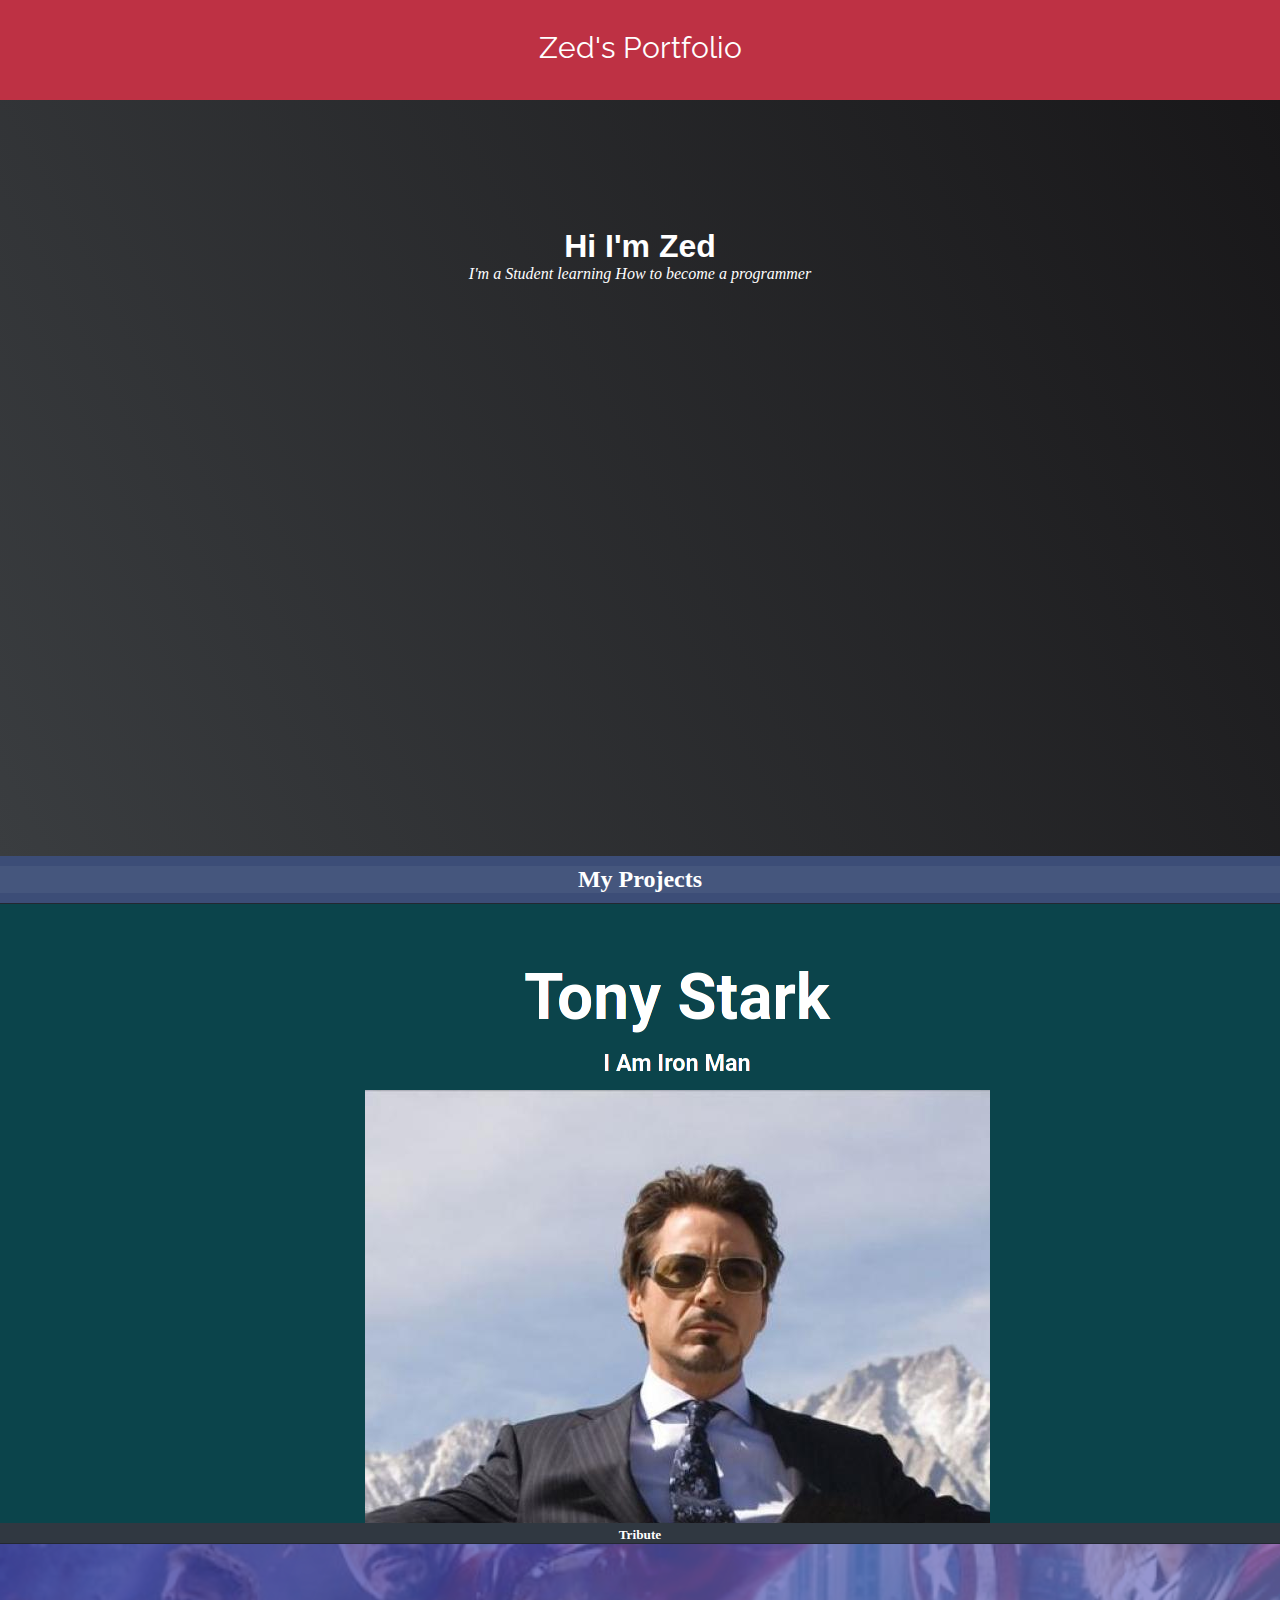
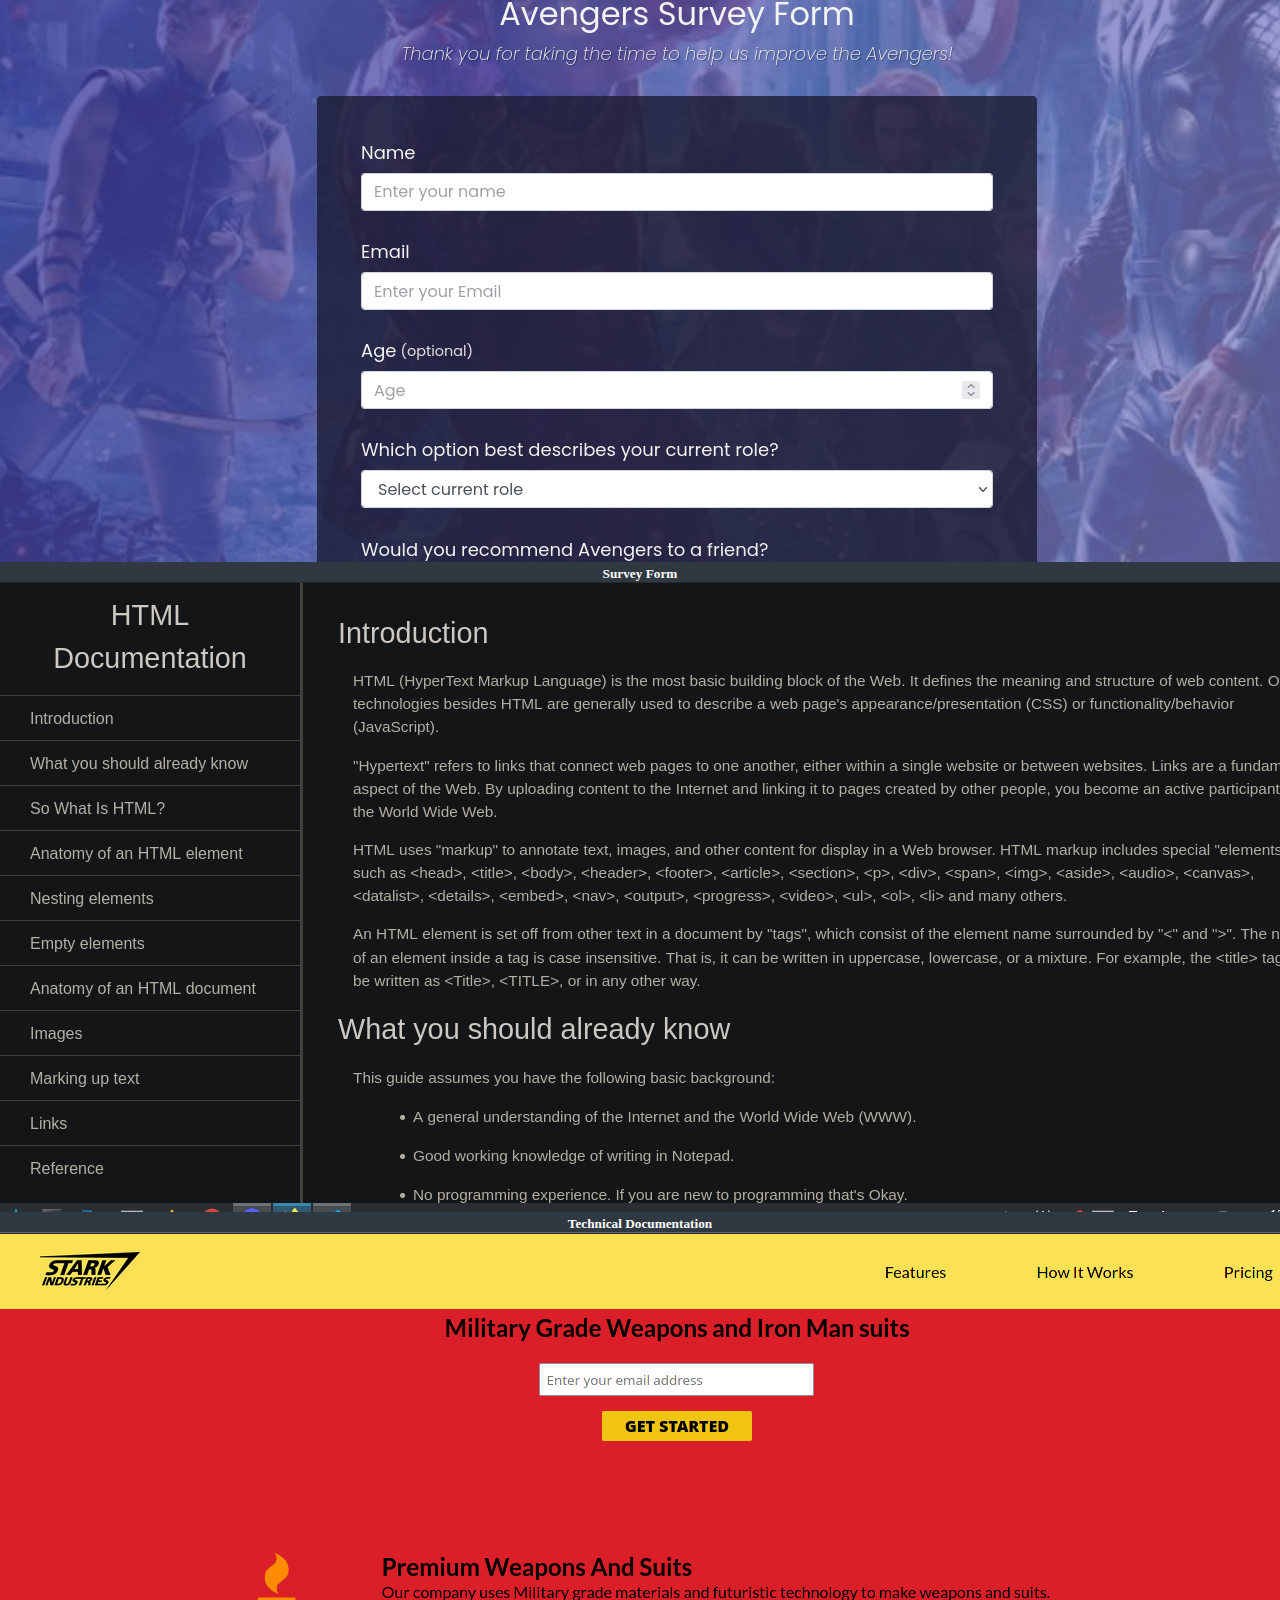
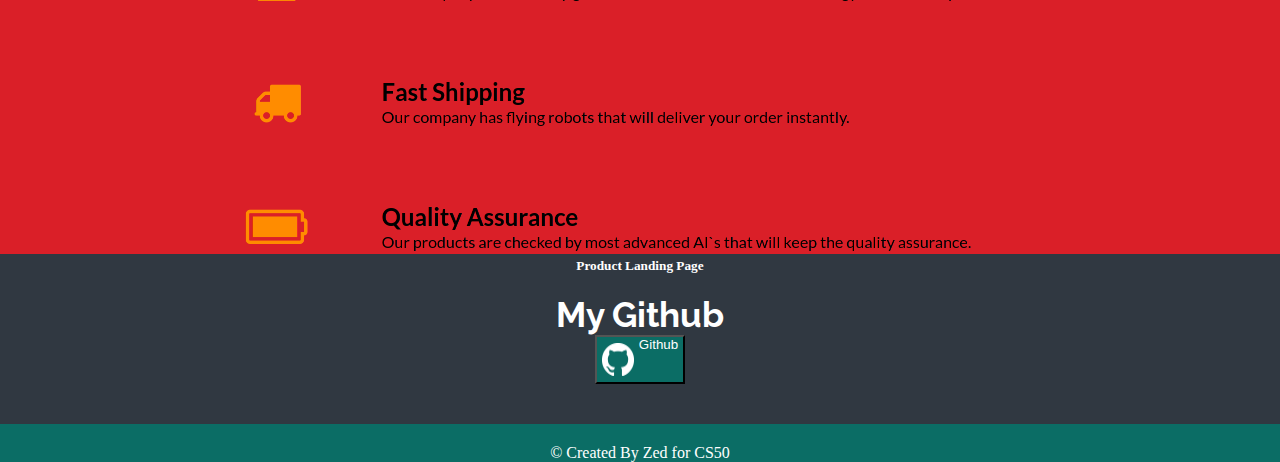
<file: index.html>
<!DOCTYPE html>
<html lang="en">

<head>
  <meta charset="UTF-8">
  <meta http-equiv="X-UA-Compatible" content="IE=edge">
  <meta name="viewport" content="width=device-width, initial-scale=1.0">
  <title>Zed's Homepage</title>
  <link href="https://fonts.googleapis.com/css?family=Raleway:700&display=swap" rel="stylesheet">
  <link rel="stylesheet" href="https://cdn.jsdelivr.net/npm/bootstrap@4.5.3/dist/css/bootstrap.min.css"
    integrity="sha384-TX8t27EcRE3e/ihU7zmQxVncDAy5uIKz4rEkgIXeMed4M0jlfIDPvg6uqKI2xXr2" crossorigin="anonymous">
  <script src="https://code.jquery.com/jquery-3.5.1.slim.min.js"
    integrity="sha384-DfXdz2htPH0lsSSs5nCTpuj/zy4C+OGpamoFVy38MVBnE+IbbVYUew+OrCXaRkfj"
    crossorigin="anonymous"></script>
  <script src="https://cdn.jsdelivr.net/npm/bootstrap@4.5.3/dist/js/bootstrap.bundle.min.js"
    integrity="sha384-ho+j7jyWK8fNQe+A12Hb8AhRq26LrZ/JpcUGGOn+Y7RsweNrtN/tE3MoK7ZeZDyx"
    crossorigin="anonymous"></script>
  <link rel="stylesheet" href="styles.css">
  <link rel="shortcut icon" href="ironman.jpg" type="image/jpg">
  <script src="script.js"></script>
</head>

<body>
  <nav>
    <a href="index.html">Zed's Portfolio</a>
  </nav>
  <div id="about">
    <h1>Hi I'm Zed</h1>
    <p>I'm a Student learning How to become a programmer</p>
  </div>
  <section id="projects">
    <h2 id="cardtitle">My Projects</h2>
    <div class="row row-cols-1 row-cols-md-2">
      <a href="Projects/tribute-page/index.html" target="_blank" rel="noopener noreferrer">
        <div class="col mb-4">
          <div class="card">
            <img src="Projects/tribute-page/tribute.png" class="card-img-top"
            alt="Tribute to Tony Stark">
            <div class="card-body">
              <h5 class="card-title" style="text-align: center;">Tribute</h5>
            </div>
          </div>
        </div>
      </a>
      <a href="Projects/survey-form/index.html" target="_blank" rel="noopener noreferrer">
        <div class="col mb-4">
          <div class="card">
            <img src="Projects/survey-form/survey.png" class="card-img-top"
            alt="Avengers Survey Form">
            <div class="card-body">
              <h5 class="card-title">Survey Form</h5>
            </div>
          </div>
        </div>
      </a>
      <a href="Projects/technical-documentation/index.html" target="_blank" rel="noopener noreferrer">
        <div class="col mb-4">
          <div class="card">
            <img src="Projects/technical-documentation/Screenshot_20211006_120112.png" class="card-img-top" alt="Technical Documentation">
            <div class="card-body">
              <h5 class="card-title">Technical Documentation</h5>
            </div>
          </div>
        </div>
      </a>
      <a href="Projects/product-landing-page/index.html" target="_blank" rel="noopener noreferrer">
        <div class="col mb-4">
          <div class="card">
            <img src="Projects/product-landing-page/product.png" class="card-img-top" alt="product-landing-page">
            <div class="card-body">
              <h5 class="card-title">Product Landing Page</h5>
            </div>
          </div>
        </div>
      </a>
    </div>
  </section>
  <div id="github">
  </div>
  <footer>
    <p>&copy; Created By Zed for CS50</p>
  </footer>
</body>

</html>
</file>
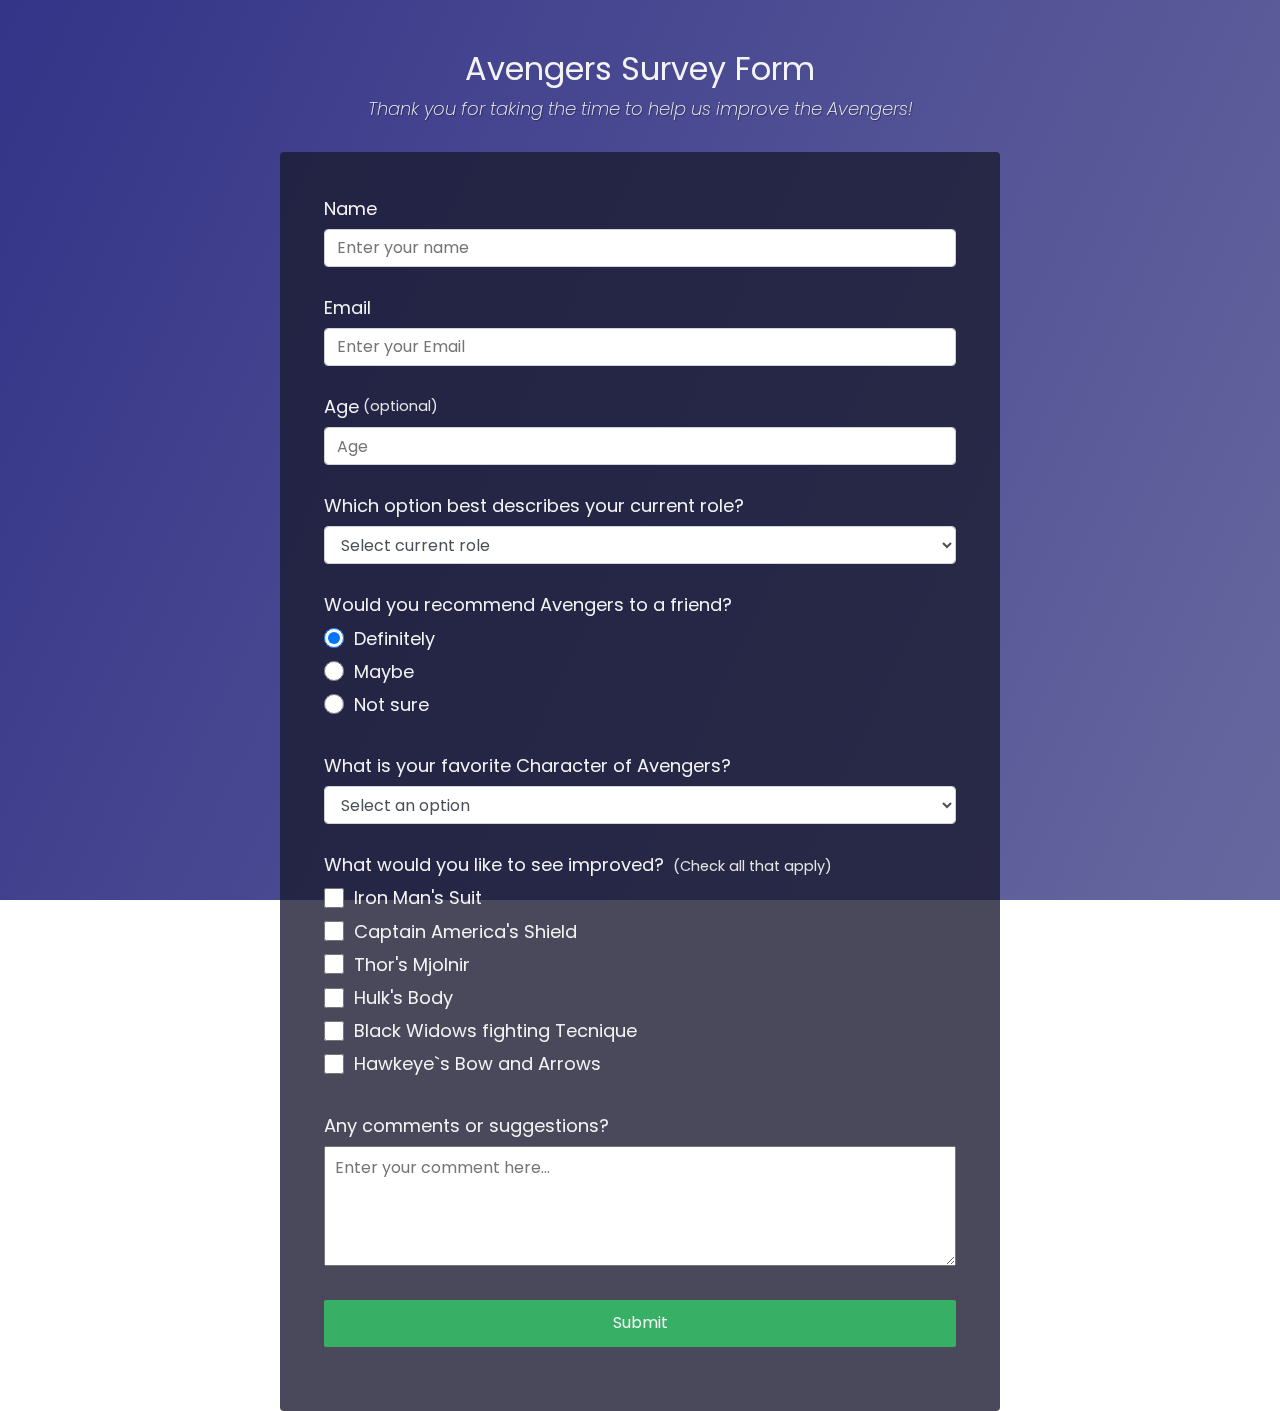
<file: Projects/survey-form/index.html>
<!DOCTYPE html>
<html lang="en" >
<head>
  <meta charset="UTF-8">
  <title>Survey Form</title>
  <link rel='stylesheet' href='https://maxcdn.bootstrapcdn.com/font-awesome/4.6.3/css/font-awesome.min.css'><link rel="stylesheet" href="./style.css">

</head>
<body>
<div class="container">
  <header class="header">
    <h1 id="title" class="text-center">Avengers Survey Form</h1>
    <p id="description" class="description text-center">
      Thank you for taking the time to help us improve the Avengers!
    </p>
  </header>
  <form id="survey-form">
    <div class="form-group">
      <label id="name-label" for="name">Name</label>
      <input
        type="text"
        name="name"
        id="name"
        class="form-control"
        placeholder="Enter your name"
        required
      />
    </div>
    <div class="form-group">
      <label id="email-label" for="email">Email</label>
      <input
        type="email"
        name="email"
        id="email"
        class="form-control"
        placeholder="Enter your Email"
        required
      />
    </div>
    <div class="form-group">
      <label id="number-label" for="number"
        >Age<span class="clue">(optional)</span></label
      >
      <input
        type="number"
        name="age"
        id="number"
        min="10"
        max="99"
        class="form-control"
        placeholder="Age"
      />
    </div>
    <div class="form-group">
      <p>Which option best describes your current role?</p>
      <select id="dropdown" name="role" class="form-control" required>
        <option disabled selected value>Select current role</option>
        <option value="Fan">Fan</option>
        <option value="producer">Producer</option>
        <option value="director">Director</option>
        <option value="preferNo">Prefer not to say</option>
        <option value="other">Other</option>
      </select>
    </div>

    <div class="form-group">
      <p>Would you recommend Avengers to a friend?</p>
      <label>
        <input
          name="user-recommend"
          value="definitely"
          type="radio"
          class="input-radio"
          checked
        />Definitely</label
      >
      <label>
        <input
          name="user-recommend"
          value="maybe"
          type="radio"
          class="input-radio"
        />Maybe</label
      >

      <label
        ><input
          name="user-recommend"
          value="not-sure"
          type="radio"
          class="input-radio"
        />Not sure</label
      >
    </div>

    <div class="form-group">
      <p>
        What is your favorite Character of Avengers?
      </p>
      <select id="most-like" name="mostLike" class="form-control" required>
        <option disabled selected value>Select an option</option>
        <option value="iron_man">Iron Man</option>
        <option value="captain_america">Captain America</option>
        <option value="thor">Thor</option>
        <option value="hulk">Hulk</option>
        <option value="black_widow">Black Widow</option>
        <option value="hawkeye">Hawkeye</option>
      </select>
    </div>

    <div class="form-group">
      <p>
        What would you like to see improved?
        <span class="clue">(Check all that apply)</span>
      </p>

      <label
        ><input
          name="prefer"
          value="iron-man-suit"
          type="checkbox"
          class="input-checkbox"
        />Iron Man's Suit</label
      >
      <label>
        <input
          name="prefer"
          value="captain-america-shield"
          type="checkbox"
          class="input-checkbox"
        />Captain America's Shield</label
      >
      <label
        ><input
          name="prefer"
          value="thor-mjolnir"
          type="checkbox"
          class="input-checkbox"
        />Thor's Mjolnir</label
      >
      <label
        ><input
          name="prefer"
          value="hulk-body"
          type="checkbox"
          class="input-checkbox"
        />Hulk's Body</label
      >
      <label
        ><input
          name="prefer"
          value="black-widows-kung-fu"
          type="checkbox"
          class="input-checkbox"
        />Black Widows fighting Tecnique</label
      >
      <label
        ><input
          name="prefer"
          value="hawkeye-bow"
          type="checkbox"
          class="input-checkbox"
        />Hawkeye`s Bow and Arrows</label
      >
    </div>

    <div class="form-group">
      <p>Any comments or suggestions?</p>
      <textarea
        id="comments"
        class="input-textarea"
        name="comment"
        placeholder="Enter your comment here..."
      ></textarea>
    </div>

    <div class="form-group">
      <button type="submit" id="submit" class="submit-button">
        Submit
      </button>
    </div>
  </form>
</div>
</body>
</html>
</file>
<file: styles.css>
* {
  margin: 0;
  padding: 0;
}

*,
*::before,
*::after {
  box-sizing: inherit;
}

html {
  box-sizing: border-box;
  scroll-behavior: smooth;
}

body {
   min-width: 270px;
   overflow-x: hidden;
   overflow-y: scroll;
}

a {
  text-decoration: none;
}

nav {
  background-color: #be3144;
  height: 100px;
  text-align: center;
  font-family: 'Raleway', sans-serif;
}

nav a {
  color: white;
  display: block;
  padding: 30px;
  font-size: 30px;
}

h1 {
  font-family: 'Segoe UI', Tahoma, Geneva, Verdana, sans-serif
}

#about {
  background-color: teal;
  background-image: linear-gradient(62deg, #3a3d40 0%, #181719 100%);
  color: white;
  text-align: center;
  padding-top: 10%;
  height: 84vh;
}

#about p {
  font-style: italic;
}

.btn {
  background-color: #0b6d65;
  border: currentColor;
}

#projects {
  text-align: center;
  padding-top: 10px;
  background-color: #3c4d77;
  color: rgb(255, 255, 255);
}

#cardtitle {
  background-color: #45567d;
  color: white;
  text-align: center;
  margin-bottom: 10px;
}

.card {
  background-color: #303841;
  color: white;
  text-align: center;
  margin: 0;
}

footer {
  padding-top: 20px;
  background-color: #0b6d65;
  text-align: center;
  color: white;
  overflow: auto;
}
</file>
<file: Projects/survey-form/style.css>
@import url('https://fonts.googleapis.com/css?family=Poppins:200i,400&display=swap');

:root {
  --color-white: #f3f3f3;
  --color-darkblue: #1b1b32;
  --color-darkblue-alpha: rgba(27, 27, 50, 0.8);
  --color-green: #37af65;
}

*,
*::before,
*::after {
  box-sizing: border-box;
}

body {
  font-family: 'Poppins', sans-serif;
  font-size: 1rem;
  font-weight: 400;
  line-height: 1.4;
  color: var(--color-white);
  margin: 0;
}

/* mobile friendly alternative to using background-attachment: fixed */
body::before {
  content: '';
  position: fixed;
  top: 0;
  left: 0;
  height: 100%;
  width: 100%;
  z-index: -1;
  background: var(--color-darkblue);
  background-image: linear-gradient(
      115deg,
      rgba(58, 58, 158, 0.8),
      rgba(136, 136, 206, 0.7)
    ),
    url(http://www.movienewsletters.net/photos/130835R1.jpg);
  background-size: cover;
  background-repeat: no-repeat;
  background-position: center;
}

h1 {
  font-weight: 400;
  line-height: 1.2;
}

p {
  font-size: 1.125rem;
}

h1,
p {
  margin-top: 0;
  margin-bottom: 0.5rem;
}

label {
  display: flex;
  align-items: center;
  font-size: 1.125rem;
  margin-bottom: 0.5rem;
}

input,
button,
select,
textarea {
  margin: 0;
  font-family: inherit;
  font-size: inherit;
  line-height: inherit;
}

button {
  border: none;
}

.container {
  width: 100%;
  margin: 3.125rem auto 0 auto;
}

@media (min-width: 576px) {
  .container {
    max-width: 540px;
  }
}

@media (min-width: 768px) {
  .container {
    max-width: 720px;
  }
}

.header {
  padding: 0 0.625rem;
  margin-bottom: 1.875rem;
}

.description {
  font-style: italic;
  font-weight: 200;
  text-shadow: 1px 1px 1px rgba(0, 0, 0, 0.4);
}

.clue {
  margin-left: 0.25rem;
  font-size: 0.9rem;
  color: #e4e4e4;
}

.text-center {
  text-align: center;
}

/* form */

form {
  background: var(--color-darkblue-alpha);
  padding: 2.5rem 0.625rem;
  border-radius: 0.25rem;
}

@media (min-width: 480px) {
  form {
    padding: 2.5rem;
  }
}

.form-group {
  margin: 0 auto 1.25rem auto;
  padding: 0.25rem;
}

.form-control {
  display: block;
  width: 100%;
  height: 2.375rem;
  padding: 0.375rem 0.75rem;
  color: #495057;
  background-color: #fff;
  background-clip: padding-box;
  border: 1px solid #ced4da;
  border-radius: 0.25rem;
  transition: border-color 0.15s ease-in-out, box-shadow 0.15s ease-in-out;
}

.form-control:focus {
  border-color: #80bdff;
  outline: 0;
  box-shadow: 0 0 0 0.2rem rgba(0, 123, 255, 0.25);
}

.input-radio,
.input-checkbox {
  display: inline-block;
  margin-right: 0.625rem;
  min-height: 1.25rem;
  min-width: 1.25rem;
}

.input-textarea {
  min-height: 120px;
  width: 100%;
  padding: 0.625rem;
  resize: vertical;
}

.submit-button {
  display: block;
  width: 100%;
  padding: 0.75rem;
  background: var(--color-green);
  color: inherit;
  border-radius: 2px;
  cursor: pointer;
}
</file>
